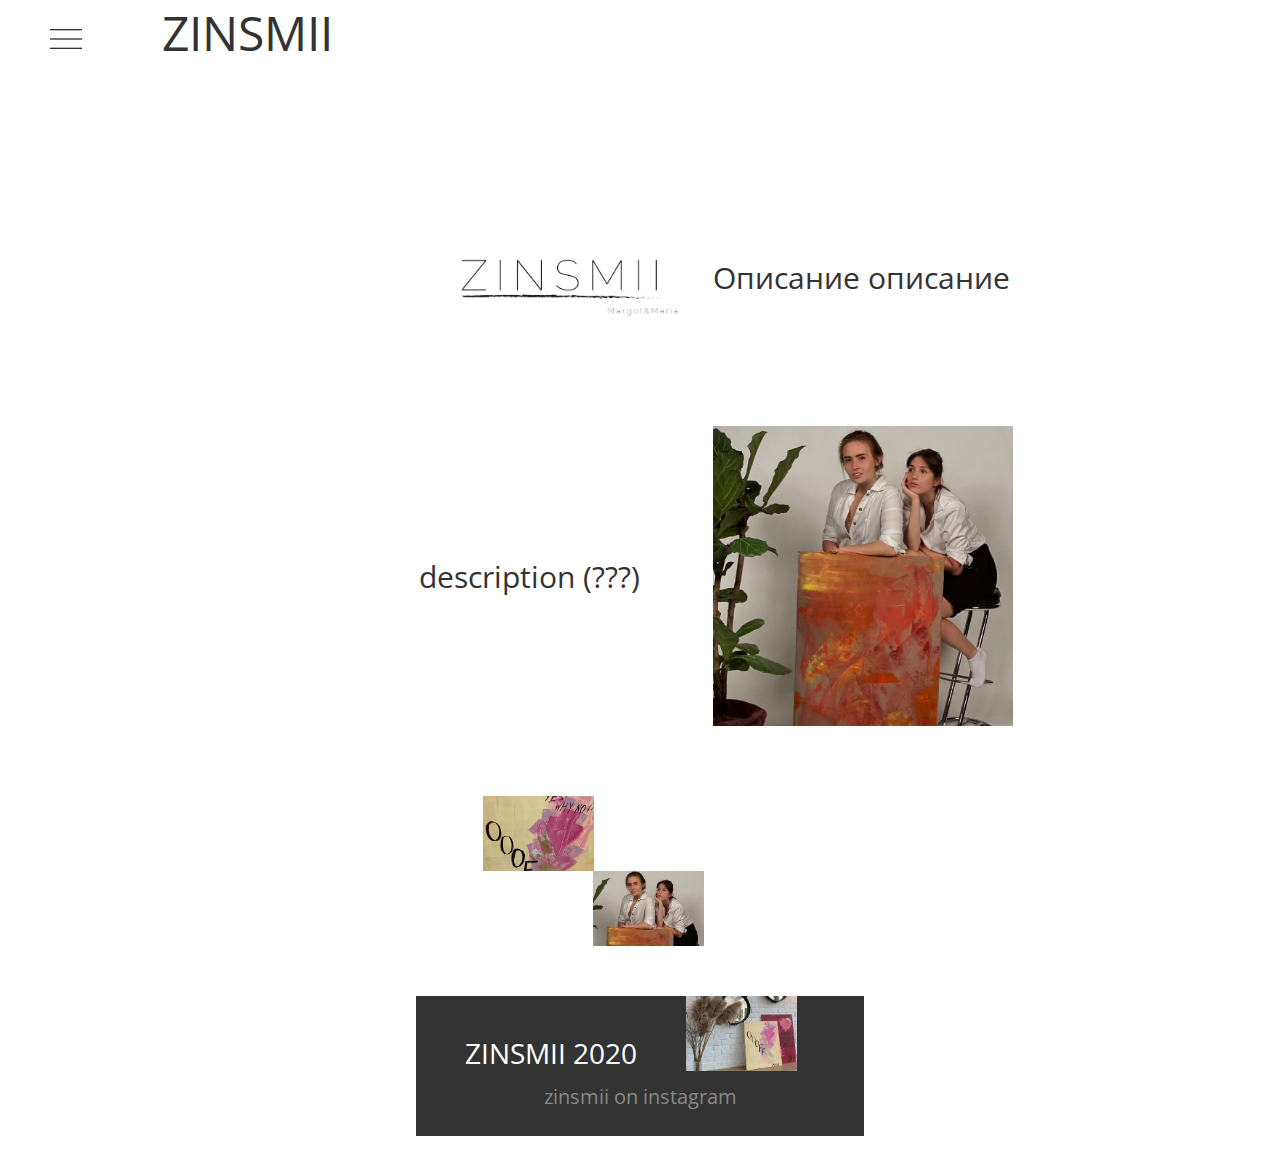
<file: index.html>
<!DOCTYPE html>
<html lang="en">
<head>
    <meta charset="UTF-8">
    <link href="https://fonts.googleapis.com/css2?family=Open+Sans+Condensed:wght@300&display=swap" rel="stylesheet">
    <link href="css/header.css" rel="stylesheet">
    <title>ZINSMII</title>
    <nav class="header-nav">
        <a class="nav-toggle-lines">
            <svg id="navToggleLinesIcon" class="icon-lines-nav-toggle" viewBox="0 0 24 18">
                <g class="svg-icon-lines">
                    <line fill="none" stroke-miterlimit="10" x1="0" y1="2" x2="24" y2="2"></line>
                    <line fill="none" stroke-miterlimit="10" x1="0" y1="9" x2="24" y2="9"></line>
                    <line fill="none" stroke-miterlimit="10" x1="0" y1="16" x2="24" y2="16"></line>
                </g>
            </svg>
             <svg class="icon-closed-nav-toggle"id="navToggleClosedIcon"viewBox="0 0 24 18" visibility="hidden" >
                <g class="svg-icon">
                    <line fill="none" stroke-miterlimit="10" stroke-linecap="butt" x1="0" y1="0" x2="18" y2="18"></line>
                    <line fill="none" stroke-miterlimit="10" stroke-linecap="butt" x1="18" y1="0" x2="0" y2="18"></line>
                </g>
            </svg>
        </a>


        <a id="site-logo" class="site-logo" href="index.html">
                ZINSMII
        </a>
        <a class="nav-els" id="navWorks" href="works.html">
                Наши работы
        </a>
        <a class="nav-els" id="navUs" href="people.html">
            О нас
        </a>
        <a class="nav-els" id="navContacts" href="contacts.html">
            Контакты
        </a>
    </nav>
    <title></title>

</head>
<script type="text/javascript">
    let nav_button = document.getElementById('navToggleLinesIcon');
    let nav_closed_button=document.getElementById('navToggleClosedIcon');
    let logo = document.getElementById('site-logo');
    let works = document.getElementById('navWorks');
    let us = document.getElementById('navUs');
    let contacts = document.getElementById('navContacts');
    nav_button.onclick = function () {
        nav_button.style.visibility = "hidden";
        nav_closed_button.style.visibility = "visible";
        logo.style.visibility = "hidden";
        works.style.visibility = "visible";
        us.style.visibility = "visible";
        contacts.style.visibility = "visible";
    };
    nav_closed_button.onclick = function () {
        nav_closed_button.style.visibility = "hidden";
        nav_button.style.visibility = "visible";
        logo.style.visibility = "visible";
        works.style.visibility = "hidden";
        us.style.visibility = "hidden";
        contacts.style.visibility = "hidden";
    }
</script>

<body>

    <p>
    <link href="css/main.css" rel="stylesheet">
     <div id="topElements" class="main-top-els" style="margin-left: 32.5%; margin-right: 32.5%; margin-top: 5%">
         <table>
        <tr>
     <td>   <img src="images/logov2.jpg" class="mainpage-image-left" height="290" width="290" align="middle"> </td>
        <td>       Описание описание </td>

</tr>

<tr>
<td>   description (???)</td>
        <td>  <img src="images/ppl-5-square.jpeg" class="mainpage-image-right" height="300" width="300" align="middle" style="float: right"> </td>

</tr>
    </table>
    <style>
        .button-div:hover .image-btn{
            opacity: 0.3;
        }
        .button-div:hover .overlay {
            opacity: 1;
        }
        .text{
            font-size: 26px;
            color: #333333;
        }
        .overlay{
            height: 75px;
            width: 111px;
            display:inline-block;
            transform: translate(0, -75%) ;
            text-align: center;
            opacity: 0;
        }
        .button-div{
             height: 75px;
            width: 111px;
            display:inline-block;
        }
        .image-btn{
            height: 75px;
            width: 111px;
        }
        a{
            text-decoration: none;
            color: #333333;
        }
        a:visited{
            color: #333333;
        }
        a:active{
            color: #333333;
        }
    </style>
    <div id="buttonsMain" class="buttons-main" style="margin-left: 15%; margin-right: 15%; margin-top: 15%; " >
        <div class= "button-div" style=" float: left">
          <a href="works.html">
              <img class="image-btn" src="images/button-uno.jpeg" style="height: 75px; width: 111px; ">
          </a>
            <div class="overlay">
                <div class="text" >
                    <a href="works.html">
                     РАБОТЫ
                    </a>
                </div>
            </div>
        </div >
        <div class= "button-div" style=" margin-left: 35%; margin-right: 35%;  ">
            <a href="people.html">
                <img id="us" class="image-btn" src="images/button-duo.jpeg">
            </a>
             <div class="overlay">
                <div class="text" >
                    <a href="people.html">
                        О НАС
                    </a>
                </div>
            </div>
        </div>
        <div class= "button-div" style="float: right; ">
            <a href="contacts.html">
              <img id= "contacts" class="image-btn" src="images/button-tre.jpeg" >
            </a>
            <div class="overlay" >
                <div class="text">
                    <a href="contacts.html">
                        КОНТАКТЫ
                    </a>
                </div>
            </div>
        </div >
    </div>

</body>

<footer>
    <style>
        footer{
            background-color: #333333;
            color: white;
            font-family: 'Open Sans Condensed', sans-serif;
         display: block; /* Для старых браузеров */
            bottom: 0;
            height: 140px;
        }
    </style>
    <div align="center" style="font-size: 28px; margin-bottom: 0">
        <br>
            ZINSMII 2020
    </div>
        <div style="text-align: center;">
            <a href="https://www.instagram.com/zinsmii/" style="color: #888888; font-size: 20px" >zinsmii on instagram</a>
        </div>

</footer>
</html>
</file>
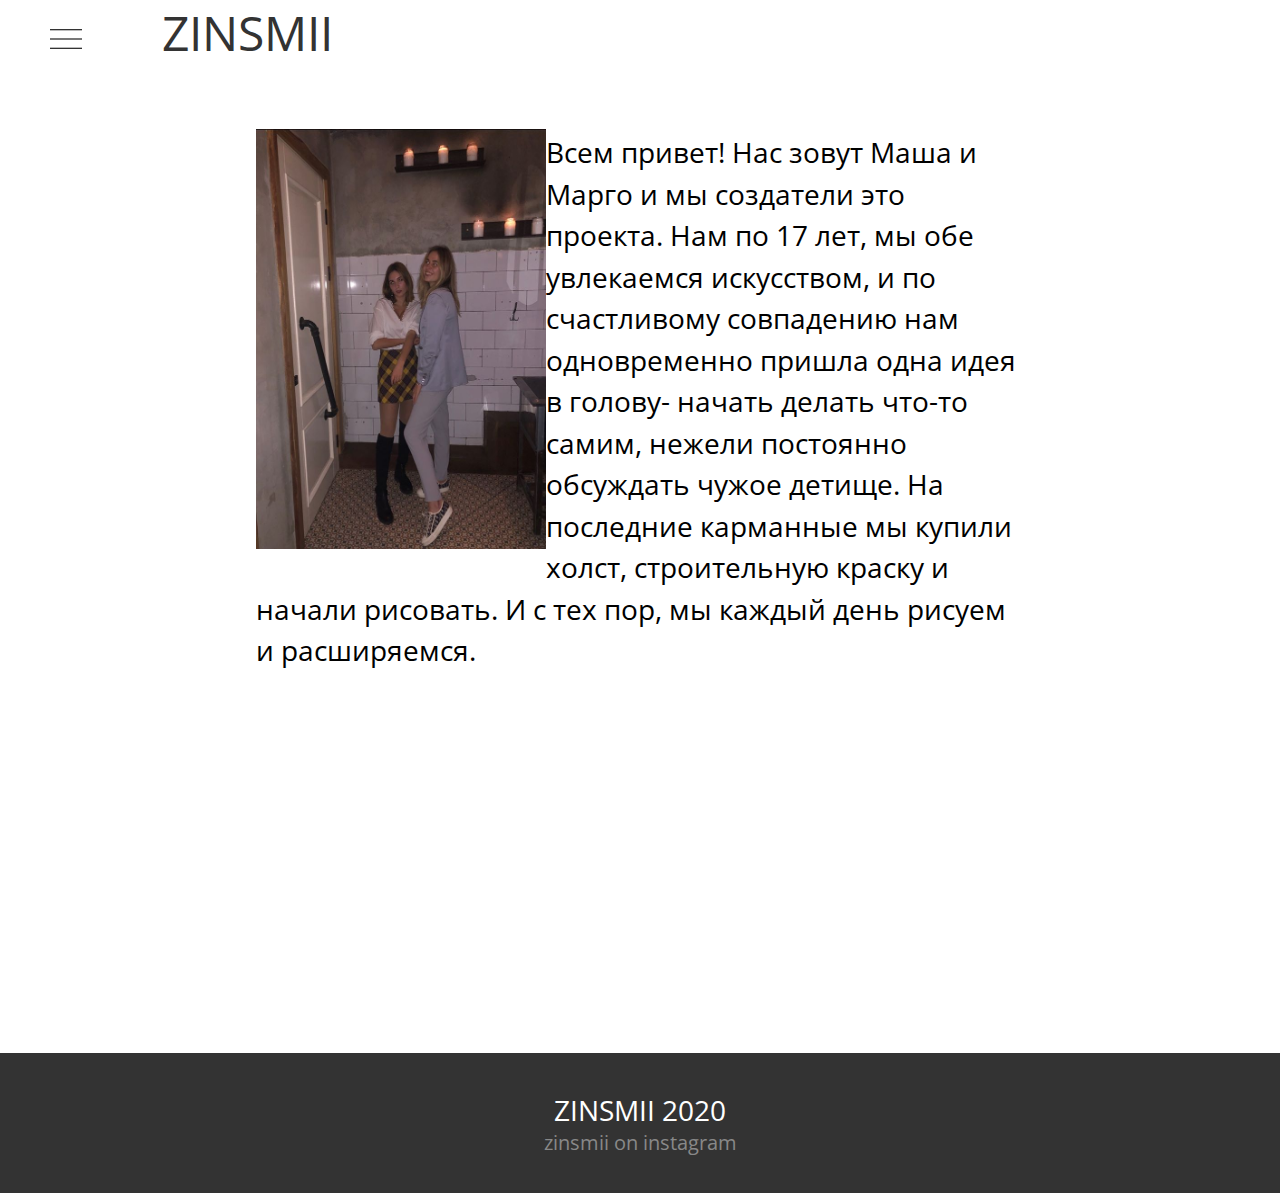
<file: people.html>
<!DOCTYPE html>
<html lang="en">
<head>
    <meta charset="UTF-8">
    <link href="https://fonts.googleapis.com/css2?family=Open+Sans+Condensed:wght@300&display=swap" rel="stylesheet">
    <link href="css/header.css" rel="stylesheet">
    <title>ZINSMII</title>
    <nav class="header-nav">
        <a class="nav-toggle-lines">
            <svg id="navToggleLinesIcon" class="icon-lines-nav-toggle" viewBox="0 0 24 18">
                <g class="svg-icon-lines">
                    <line fill="none" stroke-miterlimit="10" x1="0" y1="2" x2="24" y2="2"></line>
                    <line fill="none" stroke-miterlimit="10" x1="0" y1="9" x2="24" y2="9"></line>
                    <line fill="none" stroke-miterlimit="10" x1="0" y1="16" x2="24" y2="16"></line>
                </g>
            </svg>
             <svg class="icon-closed-nav-toggle"id="navToggleClosedIcon"viewBox="0 0 24 18" visibility="hidden" >
                <g class="svg-icon">
                    <line fill="none" stroke-miterlimit="10" stroke-linecap="butt" x1="0" y1="0" x2="18" y2="18"></line>
                    <line fill="none" stroke-miterlimit="10" stroke-linecap="butt" x1="18" y1="0" x2="0" y2="18"></line>
                </g>
            </svg>
        </a>


        <a id="site-logo" class="site-logo" href="/">
                ZINSMII
        </a>
        <a class="nav-els" id="navWorks" href="works.html">
                Наши работы
        </a>
        <a class="nav-els" id="navUs" href="people.html">
            О нас
        </a>
        <a class="nav-els" id="navContacts" href="contacts.html">
            Контакты
        </a>
    </nav>
    <title></title>

</head>
<script type="text/javascript">
    let nav_button = document.getElementById('navToggleLinesIcon');
    let nav_closed_button=document.getElementById('navToggleClosedIcon');
    let logo = document.getElementById('site-logo');
    let works = document.getElementById('navWorks');
    let us = document.getElementById('navUs');
    let contacts = document.getElementById('navContacts');
    nav_button.onclick = function () {
        nav_button.style.visibility = "hidden";
        nav_closed_button.style.visibility = "visible";
        logo.style.visibility = "hidden";
        works.style.visibility = "visible";
        us.style.visibility = "visible";
        contacts.style.visibility = "visible";
    };
    nav_closed_button.onclick = function () {
        nav_closed_button.style.visibility = "hidden";
        nav_button.style.visibility = "visible";
        logo.style.visibility = "visible";
        works.style.visibility = "hidden";
        us.style.visibility = "hidden";
        contacts.style.visibility = "hidden";
    }
</script>

<body>
<style>
    a{
            text-decoration: none;
            color: #333333;
        }
        a:visited{
            color: #333333;
        }
        a:active{
            color: #333333;
        }
    body{
        min-height: 100%;
    }

</style>
<div style="margin: 5%  20% 30%; display: flex;  font-size: 28px">
        <p style="margin: 0">
        <img src="images/about_us_pic.jpg" style="float: left" height="420" width="290" align="middle">
            <span style="vertical-align: middle">
            Всем привет!
Нас зовут Маша и Марго и мы создатели это проекта. Нам по 17 лет, мы обе увлекаемся искусством, и по счастливому совпадению нам одновременно пришла одна идея в голову- начать делать что-то самим, нежели постоянно обсуждать чужое детище. На последние карманные мы купили холст, строительную краску и начали рисовать. И с тех пор, мы каждый день рисуем и расширяемся.
</span>
     </p>

</div>
</body>
<footer>
    <style>
        footer{
            background-color: #333333;
            color: white;
            font-family: 'Open Sans Condensed', sans-serif;
         display: block; /* Для старых браузеров */
            bottom: 0;
            height: 140px;
        }
    </style>
    <div align="center" style="font-size: 28px; margin-bottom: 0">
        <br>
            ZINSMII 2020
    </div>
        <div style="text-align: center;">
            <a href="https://www.instagram.com/zinsmii/" style="color: #888888; font-size: 20px" >zinsmii on instagram</a>
        </div>

</footer>
</html>
</file>
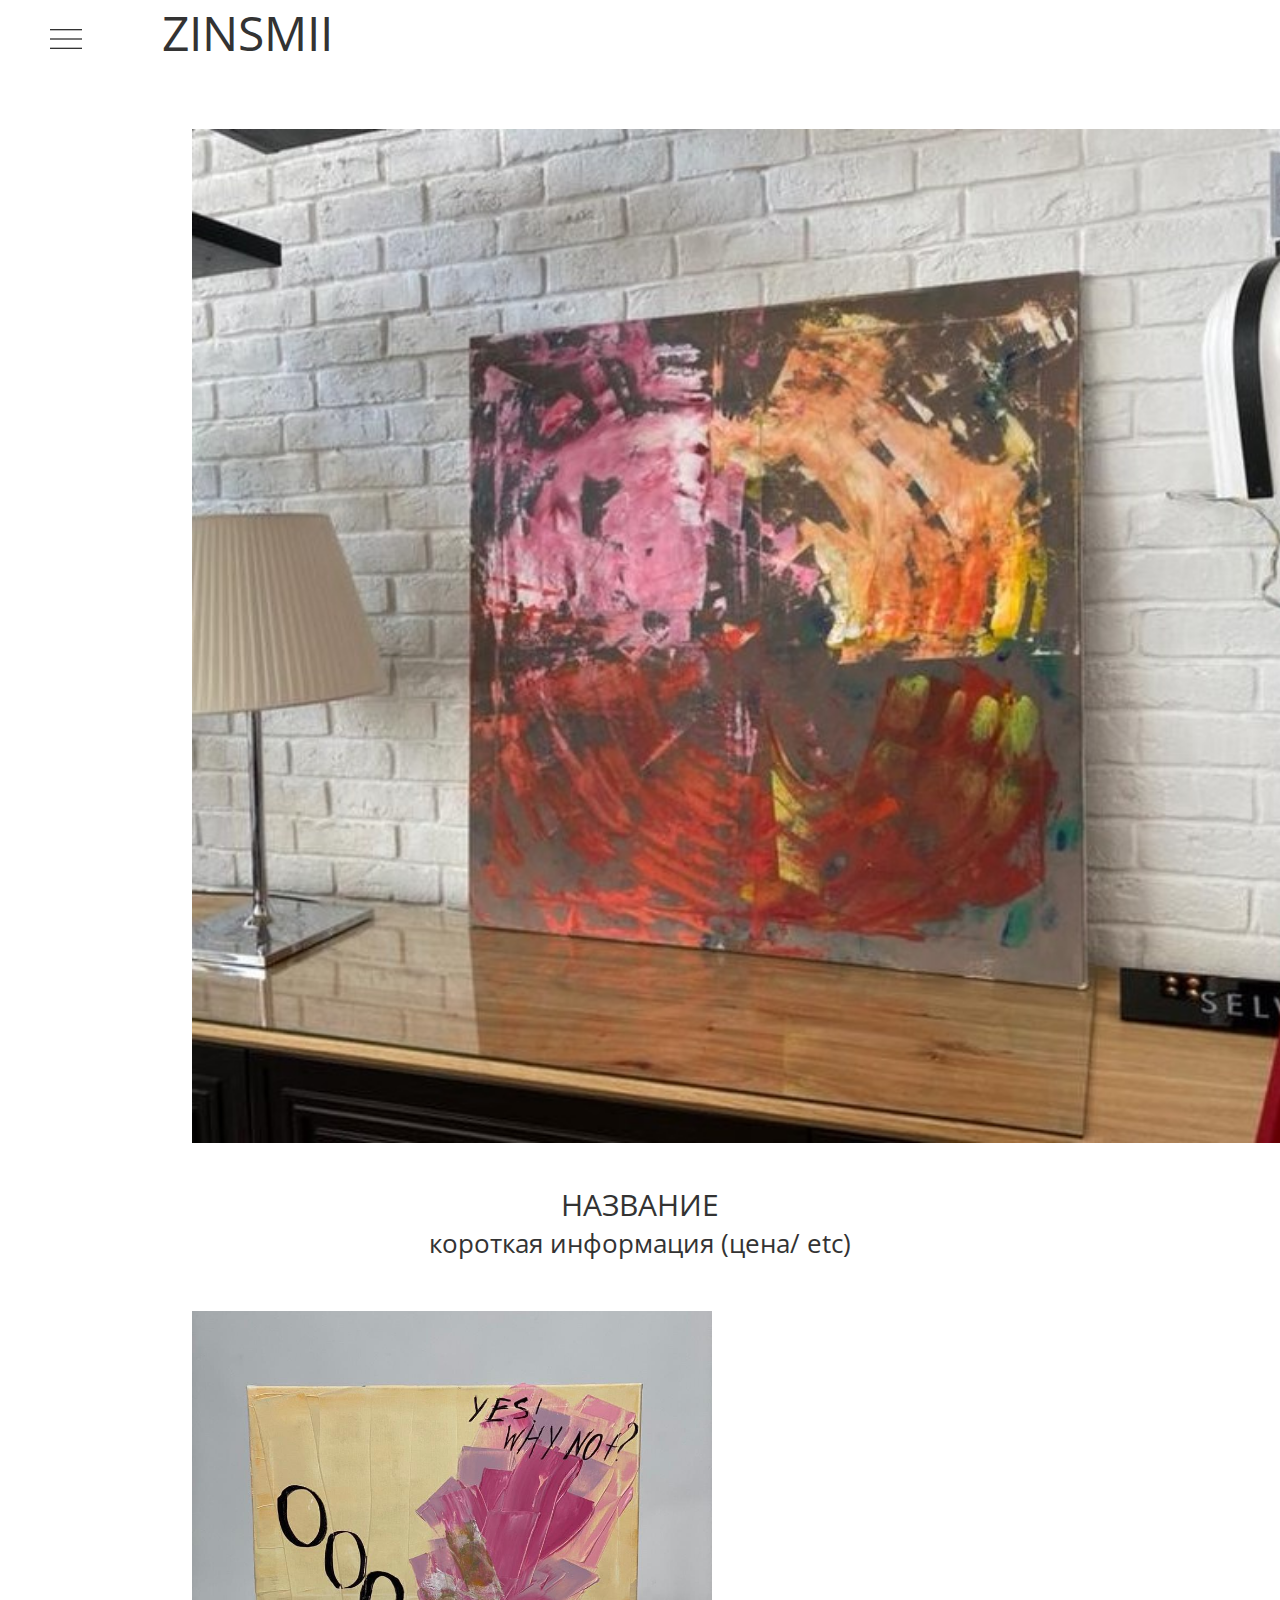
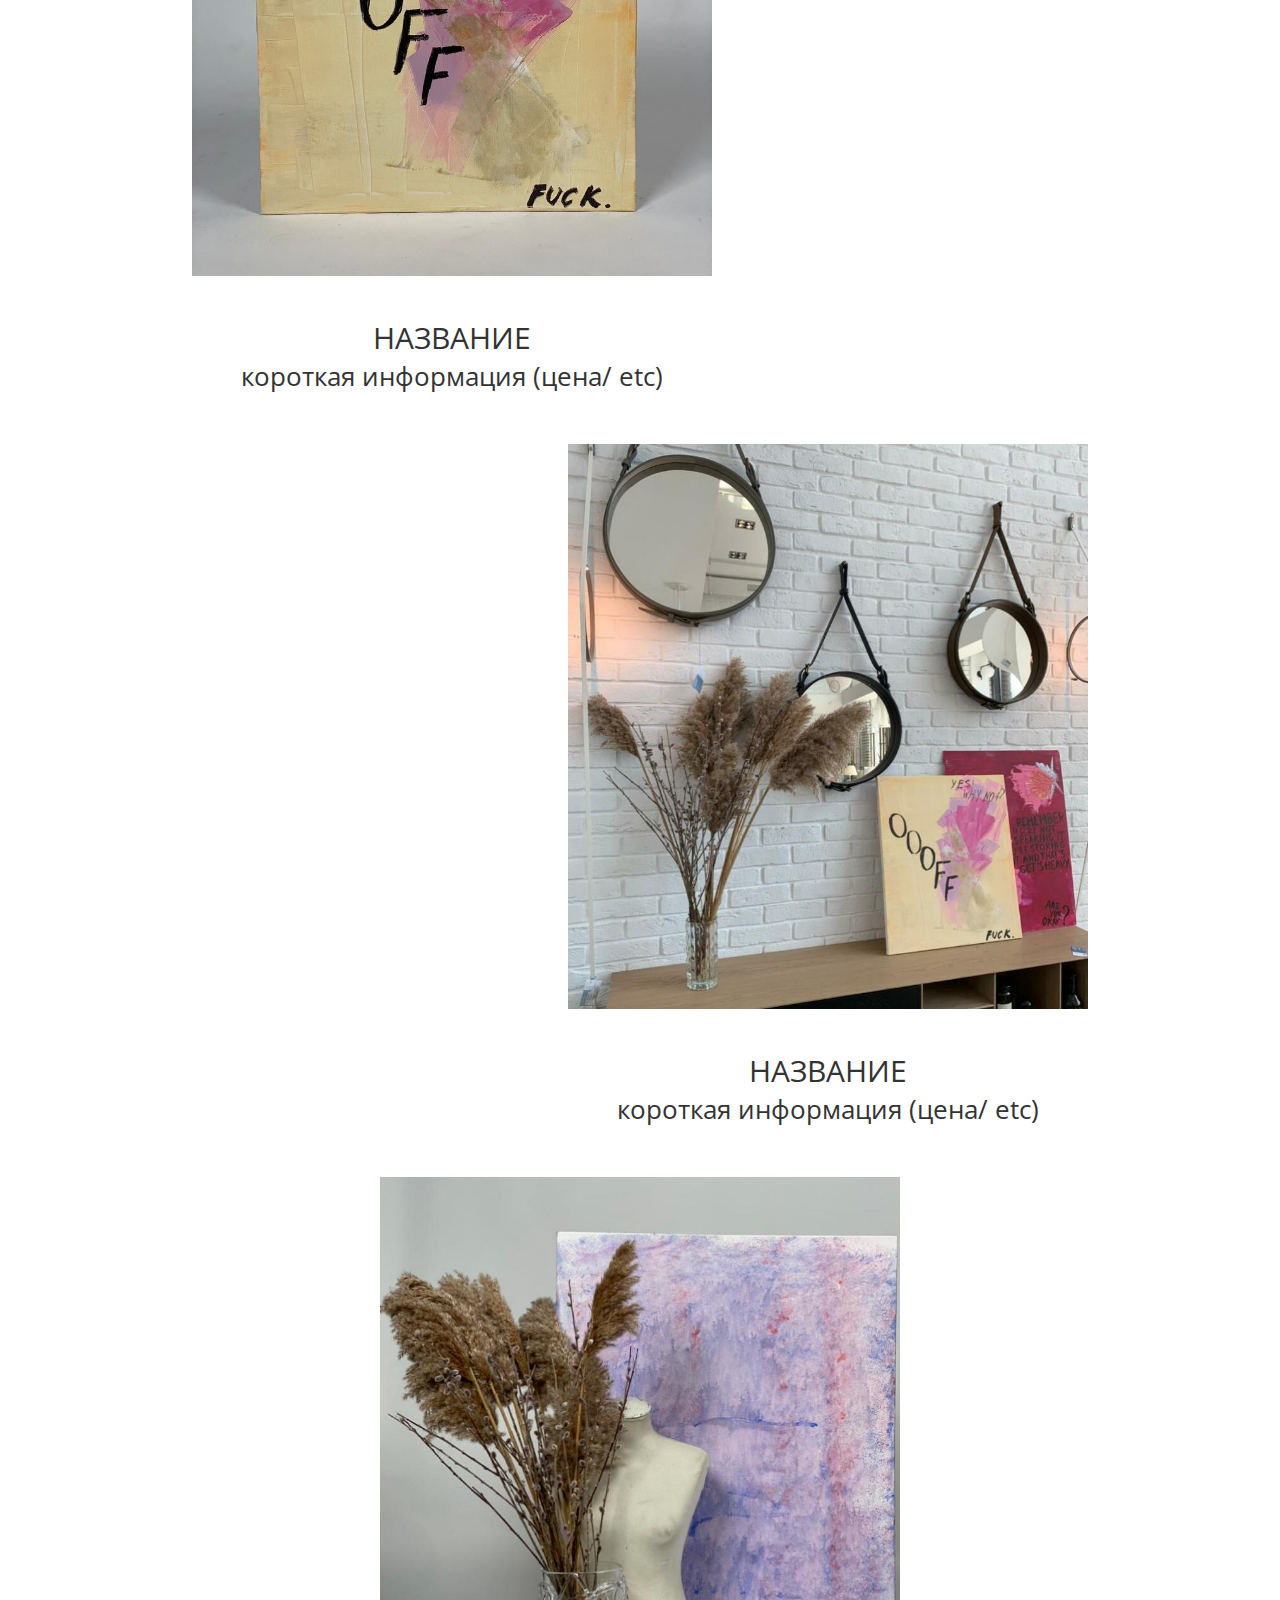
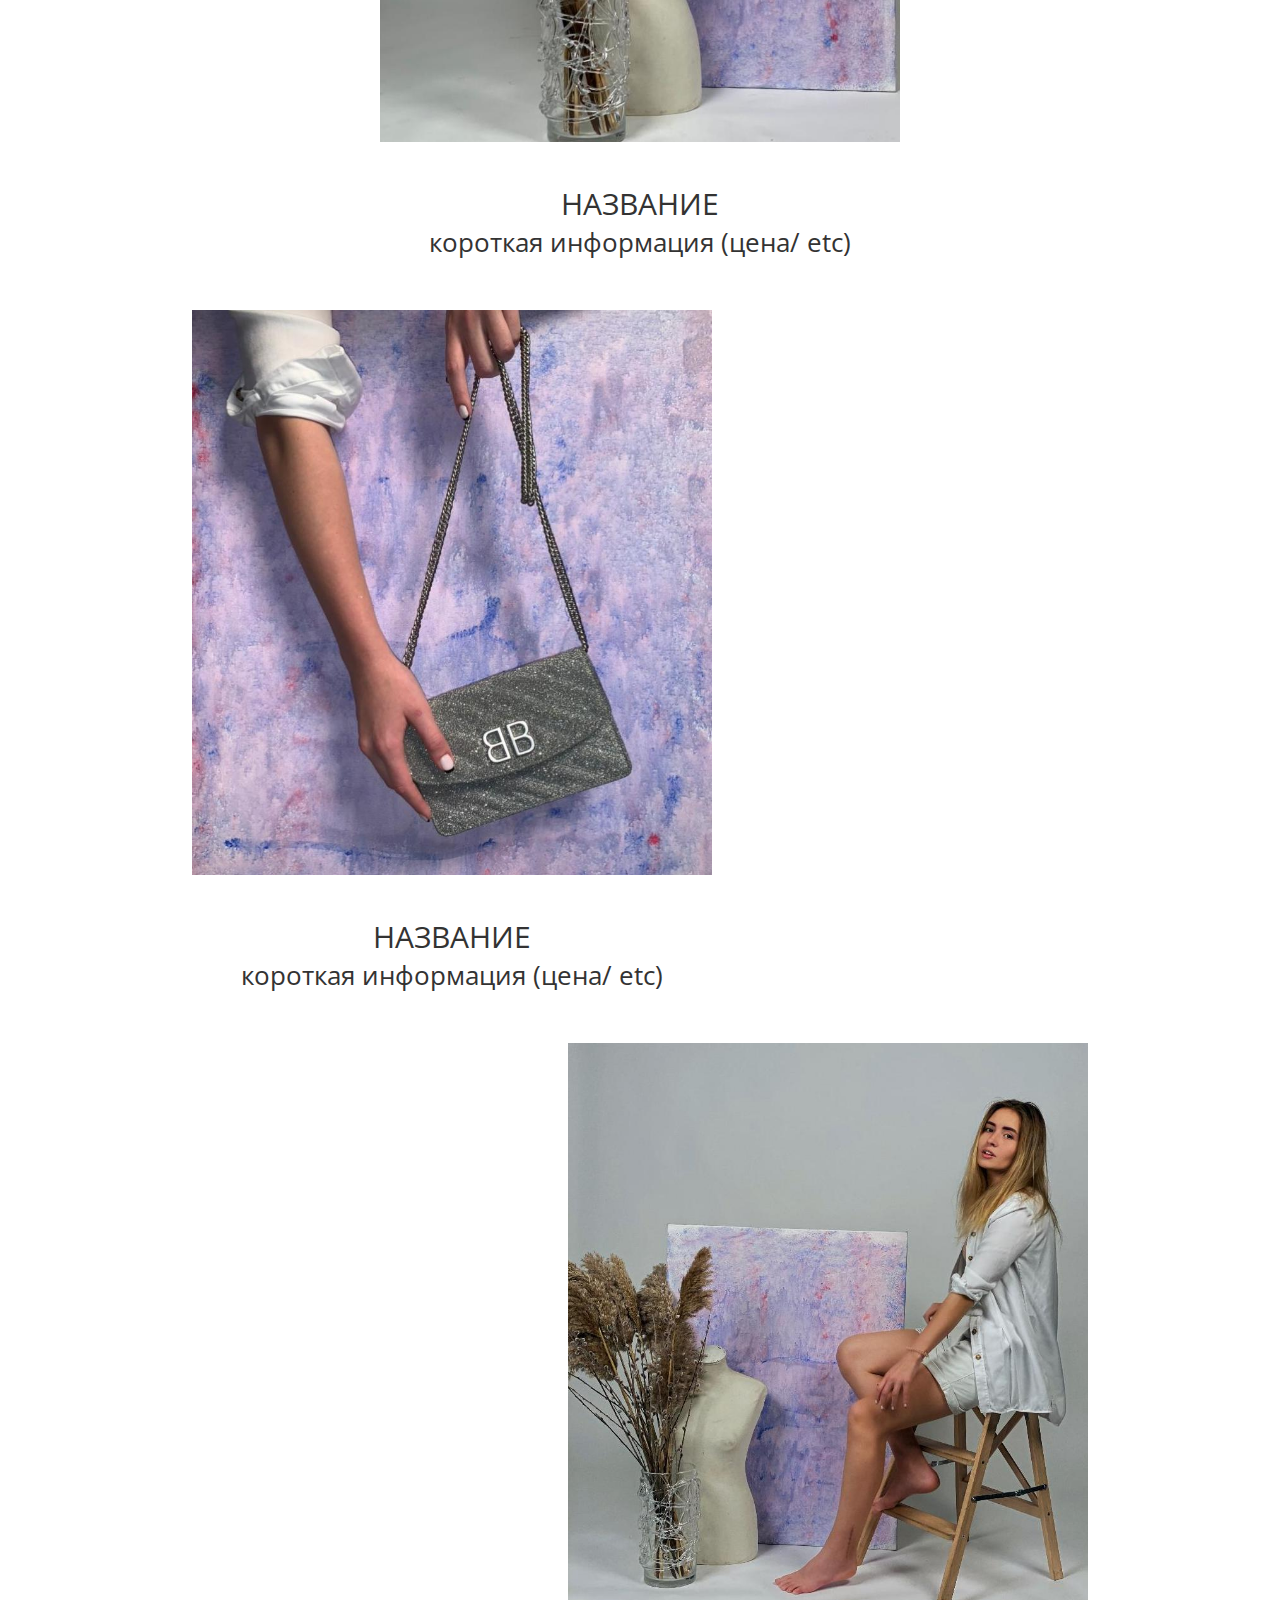
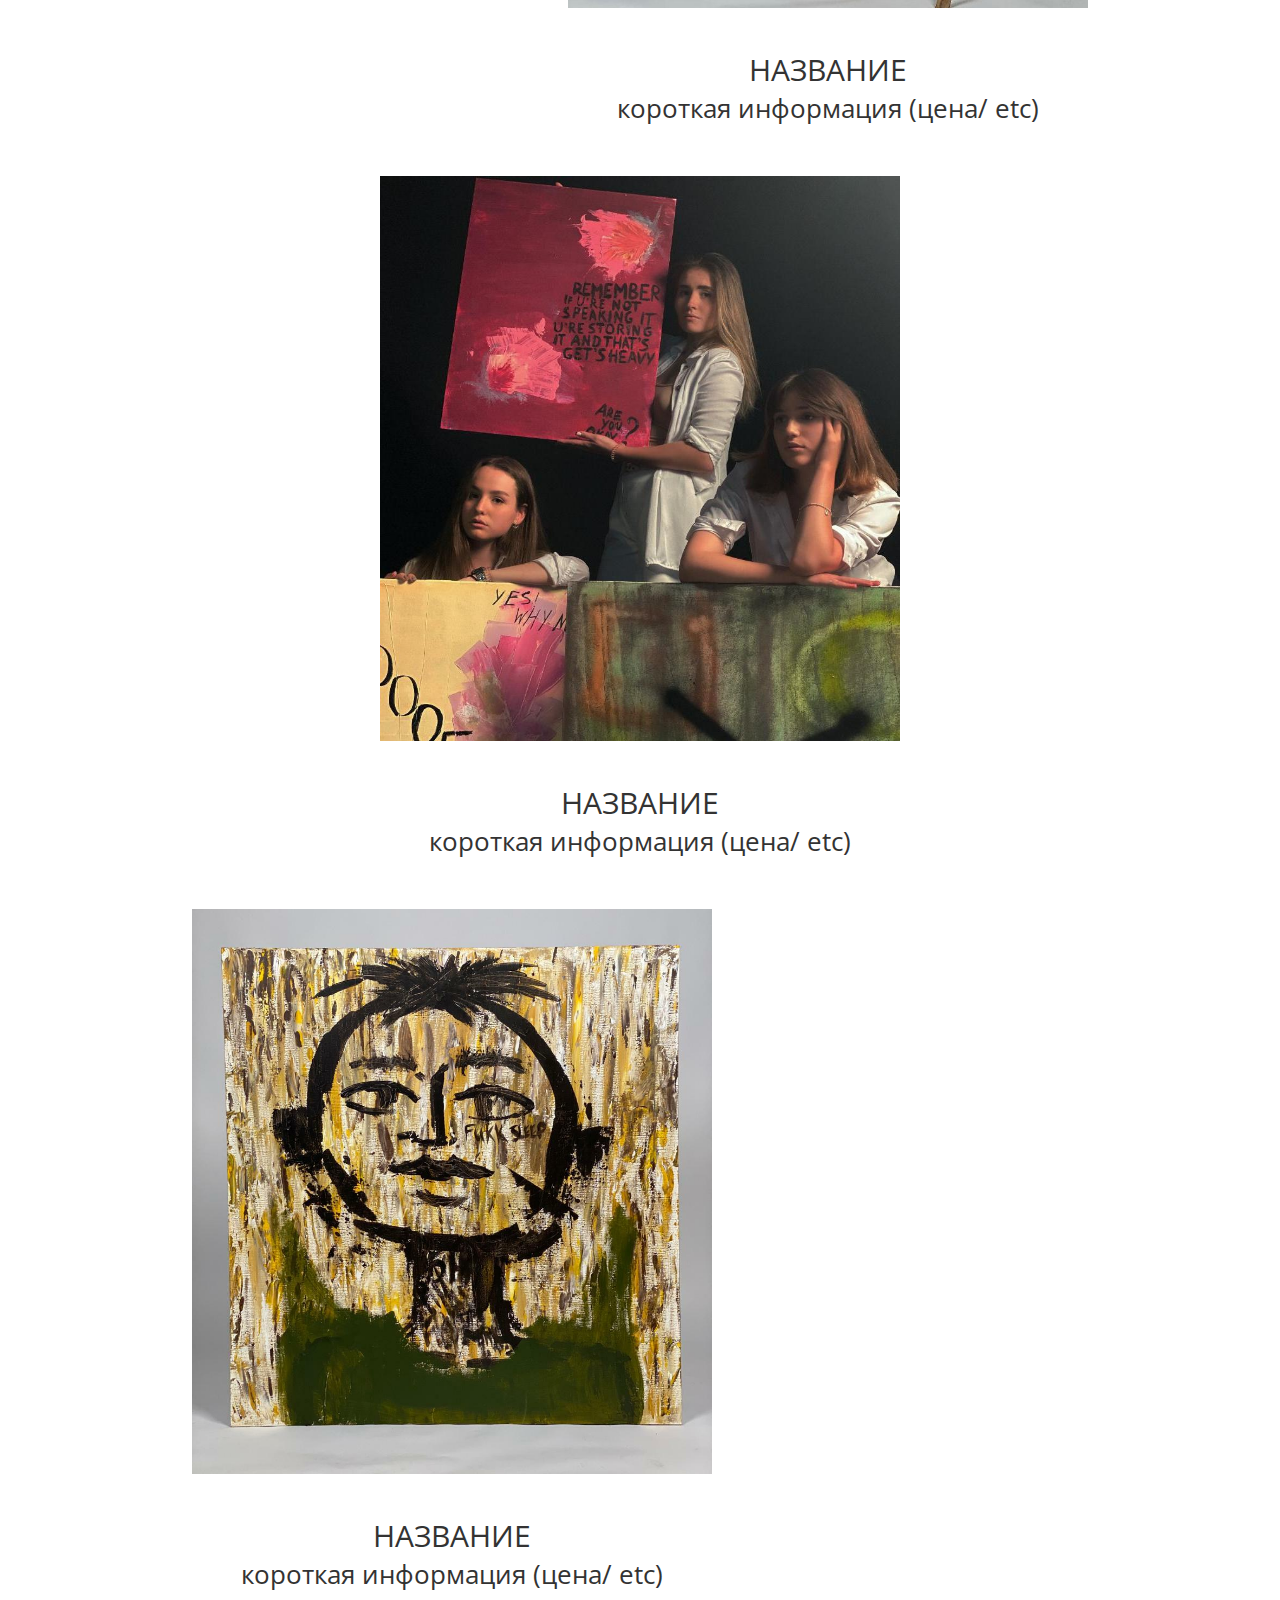
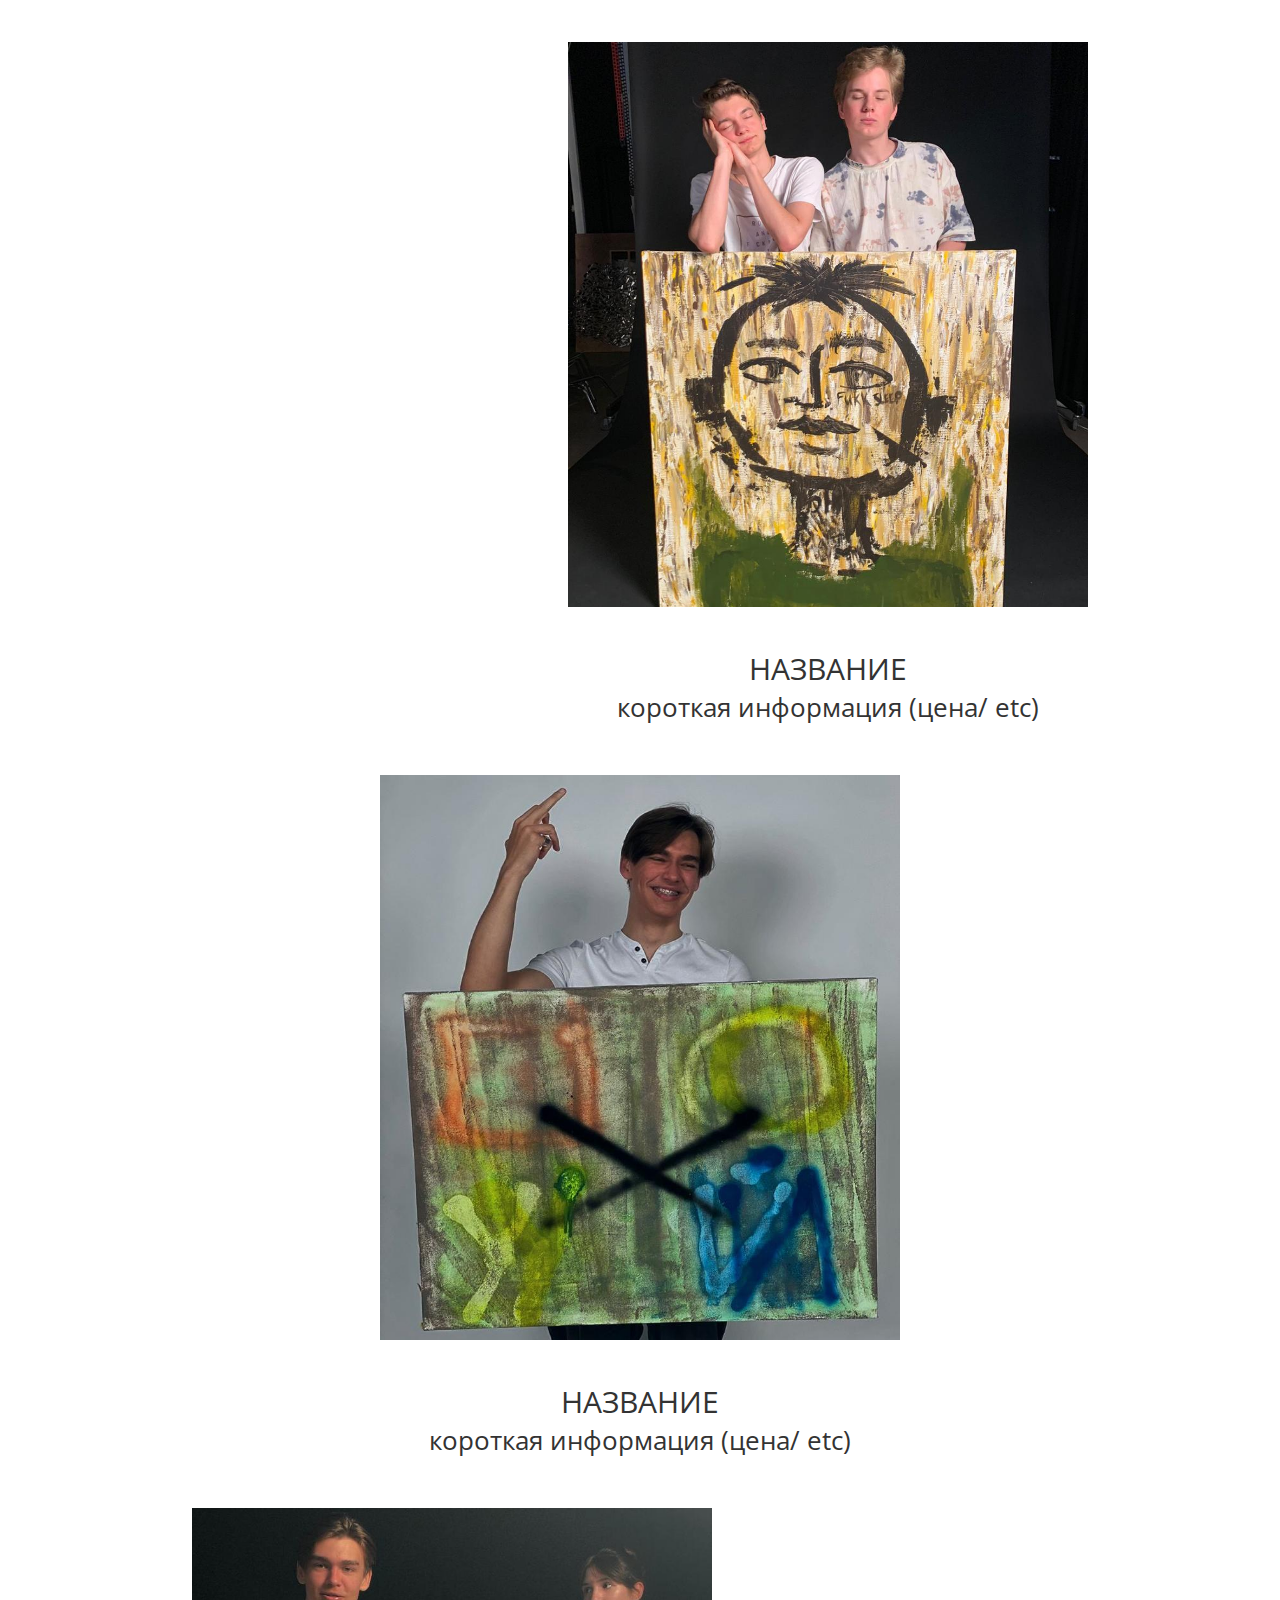
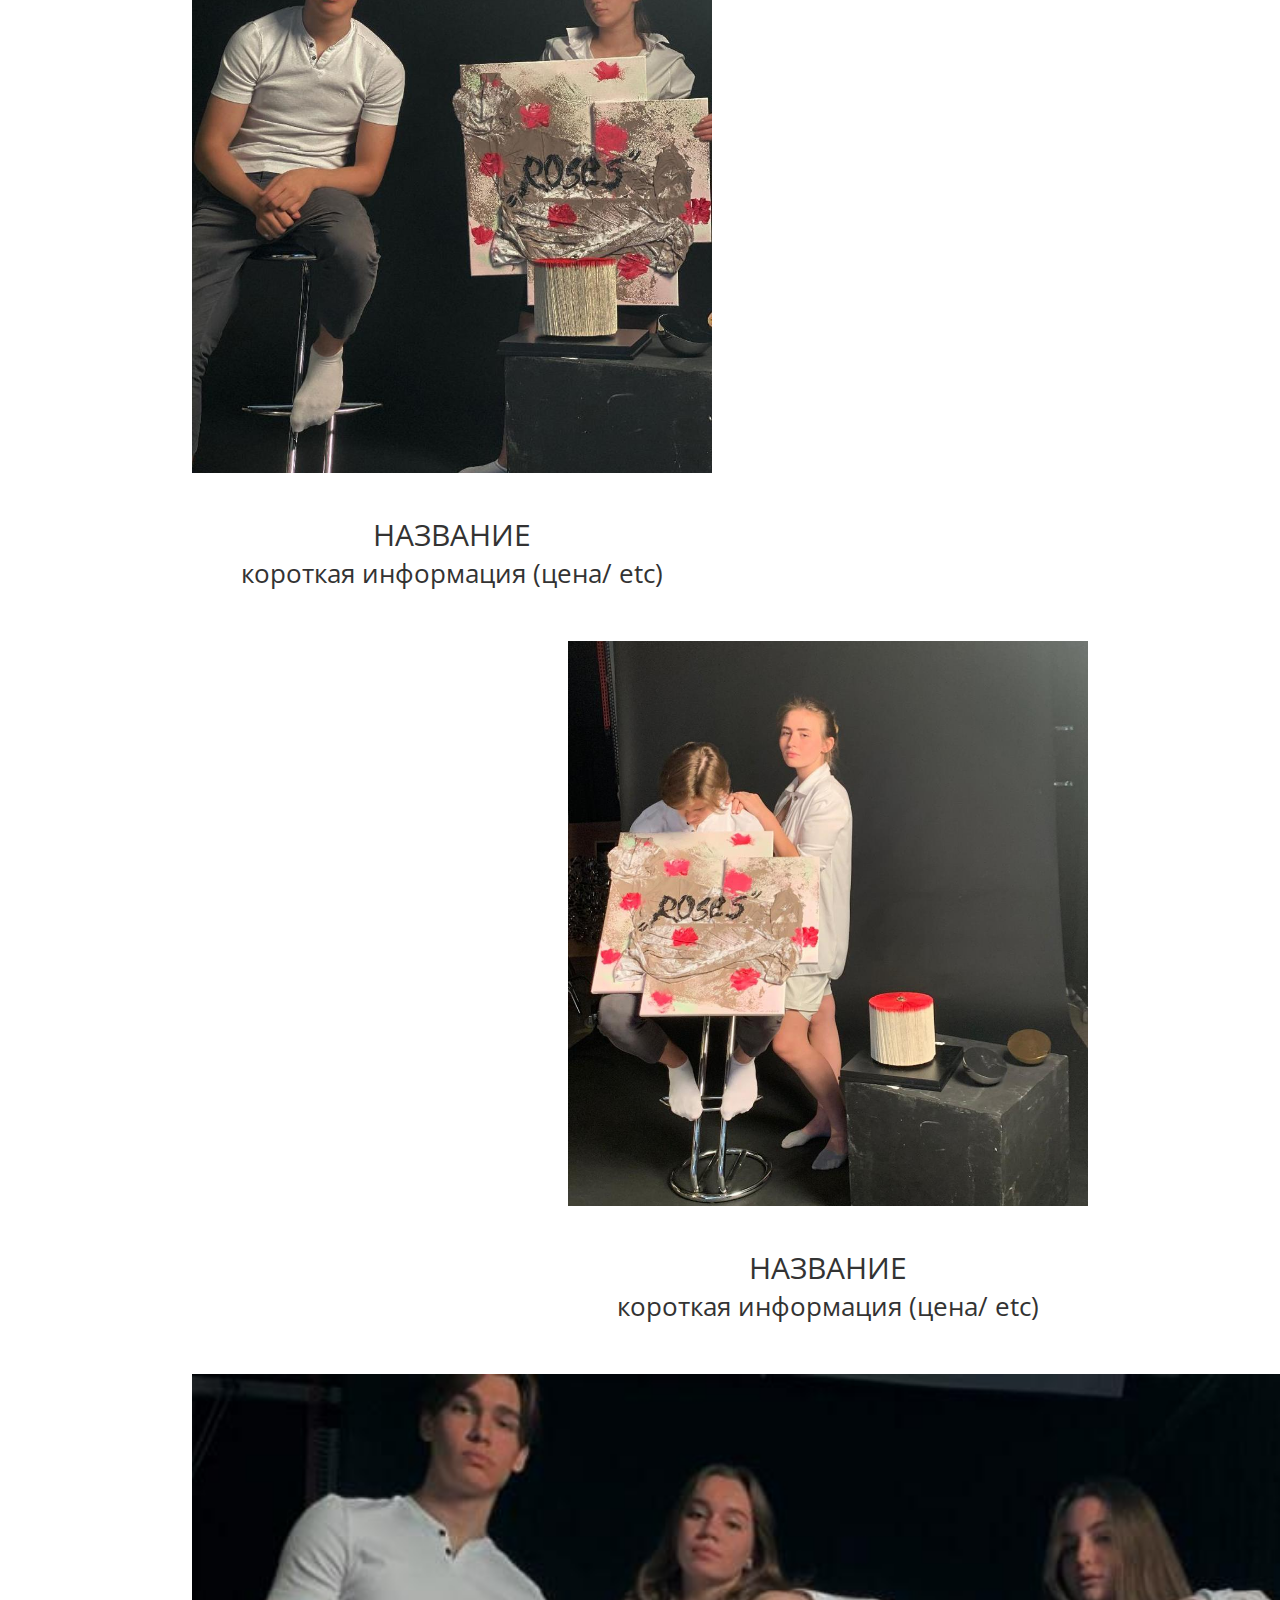
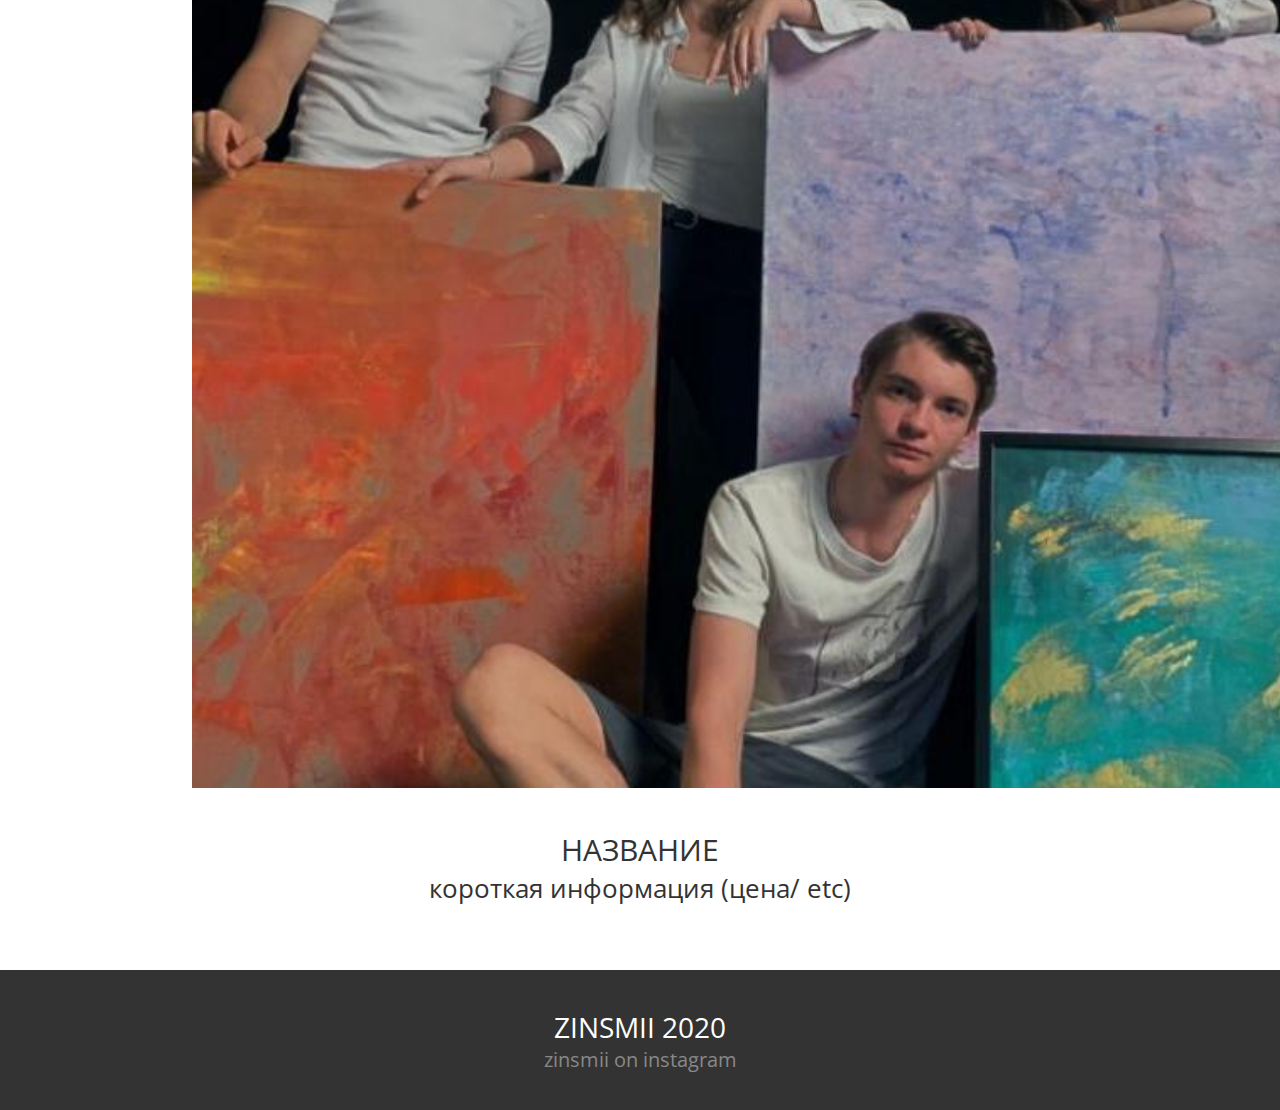
<file: works.html>
<!DOCTYPE html>
<html lang="en">
<head>
    <meta charset="UTF-8">
    <link href="https://fonts.googleapis.com/css2?family=Open+Sans+Condensed:wght@300&display=swap" rel="stylesheet">
    <link href="css/header.css" rel="stylesheet">
    <title>ZINSMII</title>
    <nav class="header-nav">
        <a class="nav-toggle-lines">
            <svg id="navToggleLinesIcon" class="icon-lines-nav-toggle" viewBox="0 0 24 18">
                <g class="svg-icon-lines">
                    <line fill="none" stroke-miterlimit="10" x1="0" y1="2" x2="24" y2="2"></line>
                    <line fill="none" stroke-miterlimit="10" x1="0" y1="9" x2="24" y2="9"></line>
                    <line fill="none" stroke-miterlimit="10" x1="0" y1="16" x2="24" y2="16"></line>
                </g>
            </svg>
             <svg class="icon-closed-nav-toggle"id="navToggleClosedIcon"viewBox="0 0 24 18" visibility="hidden" >
                <g class="svg-icon">
                    <line fill="none" stroke-miterlimit="10" stroke-linecap="butt" x1="0" y1="0" x2="18" y2="18"></line>
                    <line fill="none" stroke-miterlimit="10" stroke-linecap="butt" x1="18" y1="0" x2="0" y2="18"></line>
                </g>
            </svg>
        </a>


        <a id="site-logo" class="site-logo" href="index.html">
                ZINSMII
        </a>
        <a class="nav-els" id="navWorks" href="works.html">
                Наши работы
        </a>
        <a class="nav-els" id="navUs" href="people.html">
            О нас
        </a>
        <a class="nav-els" id="navContacts" href="contacts.html">
            Контакты
        </a>
    </nav>
    <title></title>

</head>
<script type="text/javascript">
    let nav_button = document.getElementById('navToggleLinesIcon');
    let nav_closed_button=document.getElementById('navToggleClosedIcon');
    let logo = document.getElementById('site-logo');
    let works = document.getElementById('navWorks');
    let us = document.getElementById('navUs');
    let contacts = document.getElementById('navContacts');
    nav_button.onclick = function () {
        nav_button.style.visibility = "hidden";
        nav_closed_button.style.visibility = "visible";
        logo.style.visibility = "hidden";
        works.style.visibility = "visible";
        us.style.visibility = "visible";
        contacts.style.visibility = "visible";
    };
    nav_closed_button.onclick = function () {
        nav_closed_button.style.visibility = "hidden";
        nav_button.style.visibility = "visible";
        logo.style.visibility = "visible";
        works.style.visibility = "hidden";
        us.style.visibility = "hidden";
        contacts.style.visibility = "hidden";
    }
</script>




<p>
<link href="css/main.css" rel="stylesheet">

<body>
    <style>

        a{
            text-decoration: none;
            color: #333333;
        }
        a:visited{
            color: #333333;
        }
        a:active{
            color: #333333;
        }
        .overlay-text{
            font-size: 26px;
            color: #333333;
        }
        .image-div-hover:hover .image{
            opacity: 0.3;
        }
        .image-div-hover:hover .image-vertical{
            opacity: 0.3;
        }
        .image-div-hover:hover .overlay{
            opacity: 1;
        }
        .image-div-hover:hover .overlay-vertical{
            opacity: 1;
        }
        .overlay{
            opacity: 0;
            transform: translate(0, -1500%);
            margin-bottom: 0;
        }
        .overlay-vertical{
            opacity: 0;
            transform: translate(0, -850%);
            margin-bottom: 0;
        }
        .name-bottom-tex-big{
            font-size: 30px;
            color: #333333;
            margin-top: 0;
        }
        .descr-bottom-tex-big{
            font-size: 26px;
            color: #333333

        }
        .image-vertical{
            width: 520px;
            height: 565px
        }
        .image{
            width: 1183px;
            height: 1014px;
        }
        .pic-div{
            margin-bottom: 50px
        }
    </style>
    <div style="margin: 5% 15%;">
        <!-- 1 -->
        <div align="center" class="pic-div">
            <div class="image-div-hover" style="margin-bottom: 0">
                <img class="image" src="images/works_page_images/pic-1.jpeg">
                <div class="overlay">
                    <div class="overlay-text">
                        длинное описание
                    </div>
                </div>
            </div>
            <div align="center" class="name-bottom-tex-big"  >
                    НАЗВАНИЕ
                </div>
                <div align="center" class="descr-bottom-tex-big"  >
                    короткая информация (цена/ etc)
            </div>
        </div>
        <!-- 2 -->
        <div align="center" style="display: inline-block" class="pic-div">
            <div class="image-div-hover" style="margin-bottom: 0">
                <img class="image-vertical" src="images/works_page_images/pic-2.jpeg">
                 <div class="overlay-vertical">
                    <div class="overlay-text">
                        длинное описание
                    </div>
                </div>
            </div>
            <div align="center" class="name-bottom-tex-big" >
                    НАЗВАНИЕ
                </div>
                <div align="center" class="descr-bottom-tex-big" >
                    короткая информация (цена/ etc)
            </div>
        </div>
        <!-- 3 -->
        <div align="center" style="display: inline-block; float: right" class="pic-div">
            <div class="image-div-hover" style="margin-bottom: 0; " >
                <img class="image-vertical" src="images/works_page_images/pics--2-4.jpeg" >
                 <div class="overlay-vertical">
                    <div class="overlay-text">
                        длинное описание
                    </div>
                </div>
            </div>
            <div align="center" class="name-bottom-tex-big" >
                    НАЗВАНИЕ
                </div>
                <div align="center" class="descr-bottom-tex-big" >
                    короткая информация (цена/ etc)
            </div>
        </div>
        <!-- 4 -->
        <div align="center"  class="pic-div">
            <div class="image-div-hover" style="margin-bottom: 0">
                <img class="image-vertical" src="images/works_page_images/pic-3-1.jpeg">
                 <div class="overlay-vertical">
                    <div class="overlay-text">
                        длинное описание
                    </div>
                </div>
            </div>
            <div align="center" class="name-bottom-tex-big" >
                    НАЗВАНИЕ
                </div>
                <div align="center" class="descr-bottom-tex-big" >
                    короткая информация (цена/ etc)
            </div>
        </div>
        <!-- 5 -->
        <div align="center" style="display: inline-block" class="pic-div">
            <div class="image-div-hover" style="margin-bottom: 0">
                <img class="image-vertical" src="images/works_page_images/pic-3-2.jpeg">
                 <div class="overlay-vertical">
                    <div class="overlay-text">
                        длинное описание
                    </div>
                </div>
            </div>
            <div align="center" class="name-bottom-tex-big" >
                    НАЗВАНИЕ
                </div>
                <div align="center" class="descr-bottom-tex-big" >
                    короткая информация (цена/ etc)
            </div>
        </div>
        <!-- 6 -->
        <div align="center" style="display: inline-block; float: right" class="pic-div">
            <div class="image-div-hover" style="margin-bottom: 0; " >
                <img class="image-vertical" src="images/works_page_images/pic-3-3.jpeg" >
                 <div class="overlay-vertical">
                    <div class="overlay-text">
                        длинное описание
                    </div>
                </div>
            </div>
            <div align="center" class="name-bottom-tex-big" >
                    НАЗВАНИЕ
                </div>
                <div align="center" class="descr-bottom-tex-big" >
                    короткая информация (цена/ etc)
            </div>
        </div>
         <!-- 7 -->
        <div align="center"  class="pic-div">
            <div class="image-div-hover" style="margin-bottom: 0">
                <img class="image-vertical" src="images/works_page_images/pics--2-4-6.jpeg">
                 <div class="overlay-vertical">
                    <div class="overlay-text">
                        длинное описание
                    </div>
                </div>
            </div>
            <div align="center" class="name-bottom-tex-big" >
                    НАЗВАНИЕ
                </div>
                <div align="center" class="descr-bottom-tex-big" >
                    короткая информация (цена/ etc)
            </div>
        </div>
                <!-- 8 -->
        <div align="center" style="display: inline-block" class="pic-div">
            <div class="image-div-hover" style="margin-bottom: 0">
                <img class="image-vertical" src="images/works_page_images/pic-5-1.jpeg">
                 <div class="overlay-vertical">
                    <div class="overlay-text">
                        длинное описание
                    </div>
                </div>
            </div>
            <div align="center" class="name-bottom-tex-big" >
                    НАЗВАНИЕ
                </div>
                <div align="center" class="descr-bottom-tex-big" >
                    короткая информация (цена/ etc)
            </div>
        </div>
        <!-- 9 -->
        <div align="center" style="display: inline-block; float: right" class="pic-div">
            <div class="image-div-hover" style="margin-bottom: 0; " >
                <img class="image-vertical" src="images/works_page_images/pic-5-2.jpeg" >
                 <div class="overlay-vertical">
                    <div class="overlay-text">
                        длинное описание
                    </div>
                </div>
            </div>
            <div align="center" class="name-bottom-tex-big" >
                    НАЗВАНИЕ
                </div>
                <div align="center" class="descr-bottom-tex-big" >
                    короткая информация (цена/ etc)
            </div>
        </div>
         <!-- 10 -->
        <div align="center"  class="pic-div">
            <div class="image-div-hover" style="margin-bottom: 0">
                <img class="image-vertical" src="images/works_page_images/pic-6.jpeg">
                 <div class="overlay-vertical">
                    <div class="overlay-text">
                        длинное описание
                    </div>
                </div>
            </div>
            <div align="center" class="name-bottom-tex-big" >
                    НАЗВАНИЕ
                </div>
                <div align="center" class="descr-bottom-tex-big" >
                    короткая информация (цена/ etc)
            </div>
        </div>
                <!-- 11 -->
        <div align="center" style="display: inline-block" class="pic-div">
            <div class="image-div-hover" style="margin-bottom: 0">
                <img class="image-vertical" src="images/works_page_images/pic-7-1.jpeg">
                 <div class="overlay-vertical">
                    <div class="overlay-text">
                        длинное описание
                    </div>
                </div>
            </div>
            <div align="center" class="name-bottom-tex-big" >
                    НАЗВАНИЕ
                </div>
                <div align="center" class="descr-bottom-tex-big" >
                    короткая информация (цена/ etc)
            </div>
        </div>
        <!-- 12 -->
        <div align="center" style="display: inline-block; float: right" class="pic-div">
            <div class="image-div-hover" style="margin-bottom: 0; " >
                <img class="image-vertical" src="images/works_page_images/pic-7-2.jpeg" >
                 <div class="overlay-vertical">
                    <div class="overlay-text">
                        длинное описание
                    </div>
                </div>
            </div>
            <div align="center" class="name-bottom-tex-big" >
                    НАЗВАНИЕ
                </div>
                <div align="center" class="descr-bottom-tex-big" >
                    короткая информация (цена/ etc)
            </div>
        </div>

         <!-- 13 -->
        <div align="center" class="pic-div">
            <div class="image-div-hover" style="margin-bottom: 0">
                <img class="image" src="images/works_page_images/pics--3-8-9.jpeg">
                <div class="overlay">
                    <div class="overlay-text">
                        длинное описание
                    </div>
                </div>
            </div>
            <div align="center" class="name-bottom-tex-big"  >
                    НАЗВАНИЕ
                </div>
                <div align="center" class="descr-bottom-tex-big"  >
                    короткая информация (цена/ etc)
            </div>
        </div>
    </div>
</body>
<footer>
    <style>
        footer{
            background-color: #333333;
            color: white;
            font-family: 'Open Sans Condensed', sans-serif;
            display: block; /* Для старых браузеров */
            bottom: 0;
            min-height: 140px;
            position: relative;
        }
    </style>
    <div align="center" style="font-size: 28px; margin-bottom: 0">
        <br>
            ZINSMII 2020
    </div>
        <div style="text-align: center;">
            <a href="https://www.instagram.com/zinsmii/" style="color: #888888; font-size: 20px" >zinsmii on instagram</a>
        </div>

</footer>
</html>
</file>
<file: css/header.css>
body {
    font-family: 'Open Sans Condensed', sans-serif;
    margin: 0;

}

header {
     font-family: 'Open Sans Condensed', sans-serif;
     display: block; /* Для старых браузеров */
     height: 50px; /* Высота шапки */
     margin: 0;
     font-weight: bolder;
}

.site-logo{
    font-size: 48px;
    transition: opacity 200ms 200ms ease-in-out, width 0ms 0ms linear, flex-grow 0ms 0ms linear, flex-shrink 0ms 0ms linear;
    margin-left: 40px;
    color: #333333;
}

.nav-toggle-lines{
    stroke: #333333;
    transition: opacity 200ms 200ms ease-in-out, width 0ms 0ms linear, flex-grow 0ms 0ms linear, flex-shrink 0ms 0ms linear;
}

.icon-lines-nav-toggle {
    color: #333333;
    margin-left: 50px;
    height: 24px;
    width: 32px;
}

.icon-closed-nav-toggle{
    color: #333333;
    height: 24px;
    width: 32px;
}

.nav-els{
    color: #333333;
    visibility: hidden;
    font-size: 36px;
    transition: opacity 200ms 200ms ease-in-out, width 0ms 0ms linear, flex-grow 0ms 0ms linear, flex-shrink 0ms 0ms linear;
    margin-left: 10px;
    margin-right: 20px;
}
</file>
<file: css/main.css>
.main-top-els{
    margin-left: 40%;
    margin-right: 40% ;
    font-size: 30px;
    color: #333333;
}

.main-bottom-els{
    font-size: 30px;
    color: #333333;
}

.mainpage-image-right{
    float: right;
}

.button-div:hover .image-btn{
    opacity: 0.3;
}
</file>
